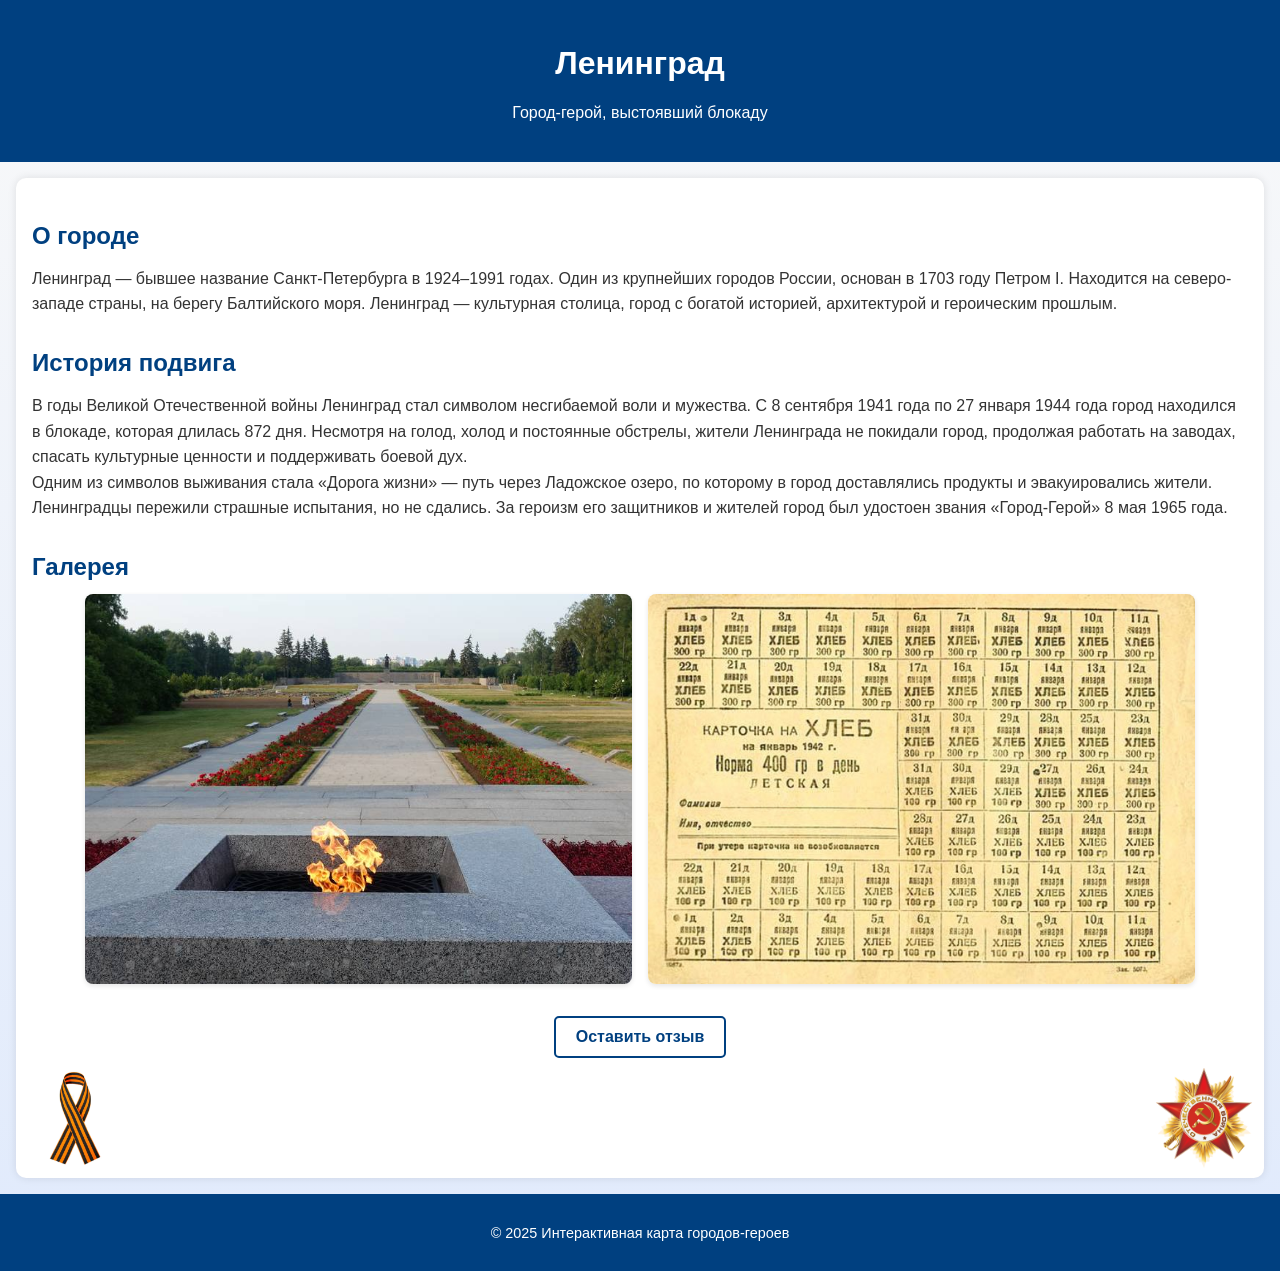
<file: index.html>
<!DOCTYPE html>
<html lang="ru">
<head>
  <meta charset="UTF-8">
  <meta name="viewport" content="width=device-width, initial-scale=1">
  <title>Город-Герой Ленинград</title>
  <link rel="stylesheet" href="styleleningrad.css">
</head>
<body>
  <div class="page">

    <header class="header">
      <h1>Ленинград</h1>
      <p>Город-герой, выстоявший блокаду</p>
    </header>

    <main class="content">
      <section class="intro">
        <h2>О городе</h2>
        <p>Ленинград — бывшее название Санкт-Петербурга в 1924–1991 годах. Один из крупнейших городов России, основан в 1703 году Петром I. Находится на северо-западе страны, на берегу Балтийского моря. Ленинград — культурная столица, город с богатой историей, архитектурой и героическим прошлым.</p>
      </section>

      <section class="history">
        <h2>История подвига</h2>
        <p>В годы Великой Отечественной войны Ленинград стал символом несгибаемой воли и мужества. С 8 сентября 1941 года по 27 января 1944 года город находился в блокаде, которая длилась 872 дня. Несмотря на голод, холод и постоянные обстрелы, жители Ленинграда не покидали город, продолжая работать на заводах, спасать культурные ценности и поддерживать боевой дух.<br>

        Одним из символов выживания стала «Дорога жизни» — путь через Ладожское озеро, по которому в город доставлялись продукты и эвакуировались жители. Ленинградцы пережили страшные испытания, но не сдались. За героизм его защитников и жителей город был удостоен звания «Город-Герой» 8 мая 1965 года.</p>
      </section>

      <section class="gallery">
        <h2>Галерея</h2>
        <div class="images">
          <img src="piskarevskoye.jpg" alt="Описание 1">
          <img src="hleb.jpg" alt="Описание 2">
        </div>
      </section>

      <div class="bottom-icons">
        <img src="Georgievskaya-lenta-2.jpg" alt="Левый символ" class="left-icon">
        <img src="Order_of_the_Patriotic_War_(Ist_class).svg.png" alt="Правый символ" class="right-icon">
      </div>

      <div class="feedback-link">
        <a href="https://docs.google.com/forms/d/e/1FAIpQLSd1U_8OpEijKxQqnygAggZhIUggWoEg-FKACguVYMhjKKe3dA/viewform?usp=dialog">Оставить отзыв</a>
      </div>
      
    </main>

    <footer class="footer">
      <p>© 2025 Интерактивная карта городов-героев</p>
    </footer>

  </div>
</body>
</html>
</file>
<file: styleleningrad.css>
body {
  margin: 0;
  padding: 0;
  font-family: 'Arial', sans-serif;
  background-color: #f9f9f9;
  color: #333;
  background: linear-gradient(to bottom, #f9f9f9, #e0eafc);
}

.page {
  display: flex;
  flex-direction: column;
  min-height: 100vh;
}

.header {
  background-color: #004080;
  color: white;
  text-align: center;
  padding: 1.5rem 1rem;
}

.content {
  flex-grow: 1;
  background-color: white;
  margin: 1rem;
  padding: 1.5rem 1rem;
  padding-bottom: 120px;
  border-radius: 10px;
  position: relative;
  box-shadow: 0 0 8px rgba(0, 0, 0, 0.1);
  transition: transform 0.3s ease;
}

.content:hover {
  transform: translateY(-5px) scale(1.01);
  box-shadow: 0 10px 20px rgba(0,0,0,0.2);
}

.content section {
  margin-bottom: 2rem;
}

.content h2 {
  color: #004080;
  margin-bottom: 0.8rem;
}

.content p {
  line-height: 1.6;
  margin-bottom: 1.5rem;
}

@keyframes fadeInUp {
  from {
    opacity: 0;
    transform: translateY(20px);
  }
  to {
    opacity: 1;
    transform: translateY(0);
  }
}

.intro, .history, .gallery {
  animation: fadeInUp 0.8s ease forwards;
  opacity: 0;
}

.gallery .images {
  display: flex;
  flex-direction: column;
  gap: 1rem;
}

.gallery .images img {
  width: 100%;
  height: auto;
  border-radius: 8px;
  object-fit: cover;
  box-shadow: 0 2px 5px rgba(0,0,0,0.1);
}

.bottom-icons img {
  width: 100px;
  height: auto;
  position: absolute;
  bottom: 10px;
}

.left-icon {
  left: 10px;
  position: absolute;
}

.right-icon {
  right: 10px;
  position: absolute;
}

.feedback-link {
  text-align: center;
  margin-top: 2rem;
}

.feedback-link a {
  display: inline-block;
  color: #004080;
  text-decoration: none;
  font-weight: bold;
  border: 2px solid #004080;
  padding: 10px 20px;
  border-radius: 5px;
  transition: 0.3s;
  transition: background-color 0.3s, transform 0.3s;
}

.feedback-link a:hover {
  background-color: #004080;
  color: white;
  transform: translateY(-3px);
}

.footer {
  background-color: #004080;
  color: white;
  text-align: center;
  padding: 1rem;
  font-size: 0.9rem;
}

@media (min-width: 768px) {
  .gallery .images {
    flex-direction: row;
    flex-wrap: wrap;
    justify-content: center;
  }

  .gallery .images img {
    width: 45%;
  }
}

@media (max-width: 400px) {
  .header h1 {
    font-size: 1.5rem;
  }
  
  .content h2 {
    font-size: 1.2rem;
  }

  .content {
    margin: 0.5rem;
    padding: 1rem;
  }

  .feedback-link a {
    padding: 8px 16px;
    font-size: 14px;
  }

  .bottom-icons {
    display: flex;
    justify-content: space-between;
    padding: 0 20px;
    margin-top: 1rem;
  }

  .bottom-icons img {
    width: 60px;
    height: auto;
  }
}
</file>
